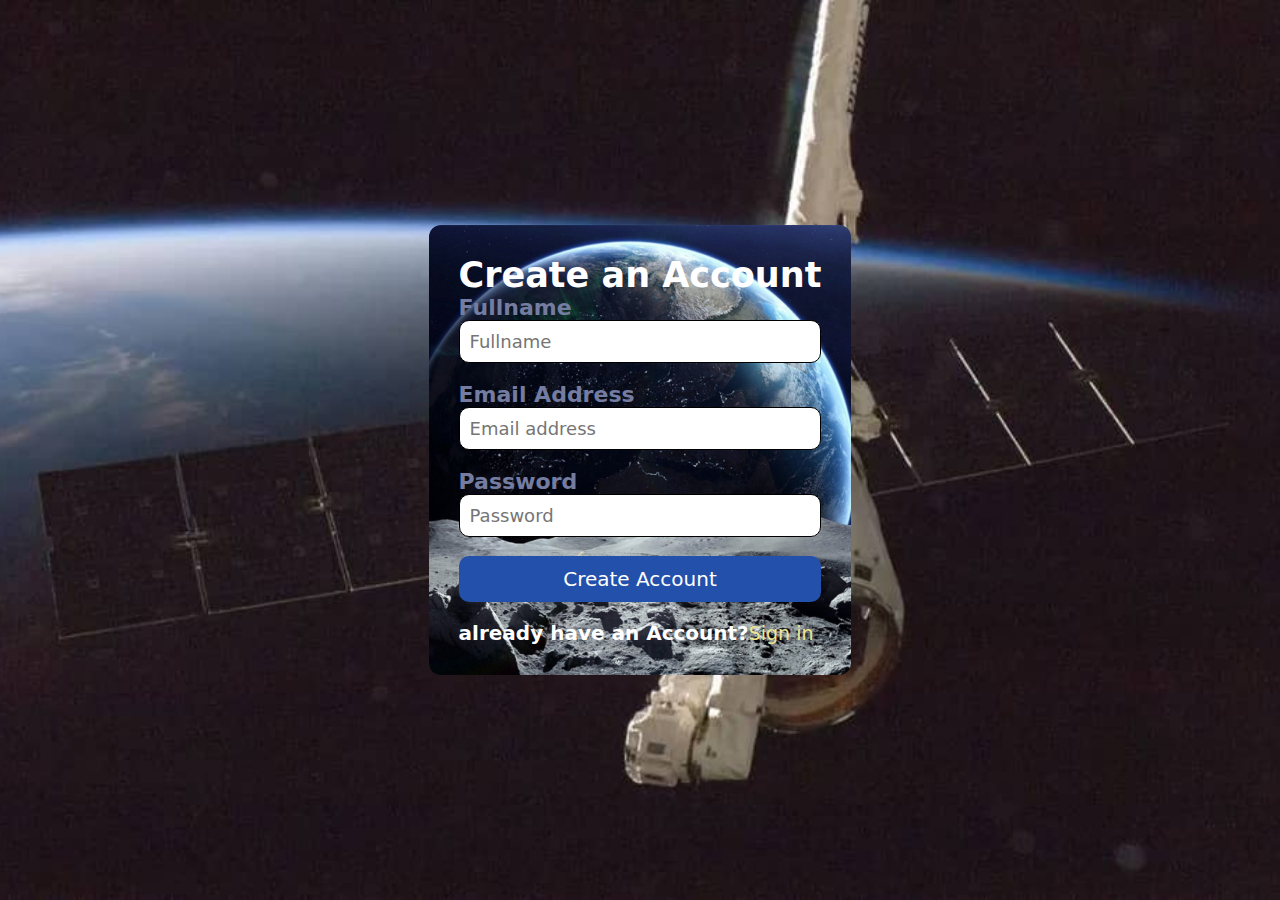
<file: html/create_account.html>
<!DOCTYPE html>
<html lang="en">
  <head>
    <meta charset="UTF-8" />
    <meta name="viewport" content="width=device-width, initial-scale=1.0" />
    <title>ORBIT THE EARTH</title>
    <link rel="stylesheet" href="../css/create_account.css" />
  </head>
  <body>
    <div class="sign-in">
      <form>
        <h2>Create an Account</h2>

        <div>
          <label for="fullname">Fullname</label><br />
          <input
            type="text"
            id="Fullname"
            name="Fullname"
            placeholder="Fullname"
          />
        </div>
        <br />
        <div>
          <label for="email">Email Address</label><br />
          <input
            type="text"
            id="email-address"
            name="email-address"
            placeholder="Email address"
          />
        </div>
        <br />

        <div>
          <label for="password">Password</label><br />
          <input
            type="text"
            id="Password"
            name="Password"
            placeholder="Password"
          />
        </div>
        <br />

        <div>
          <button class="submit">
            <a href="../html/Index.html"> Create Account</a>
          </button>
        </div>
        <br />

        <p class="account">
          already have an Account?<a href="../html/Sign_in.html">Sign in</a>
        </p>
      </form>
    </div>
  </body>
</html>
</file>
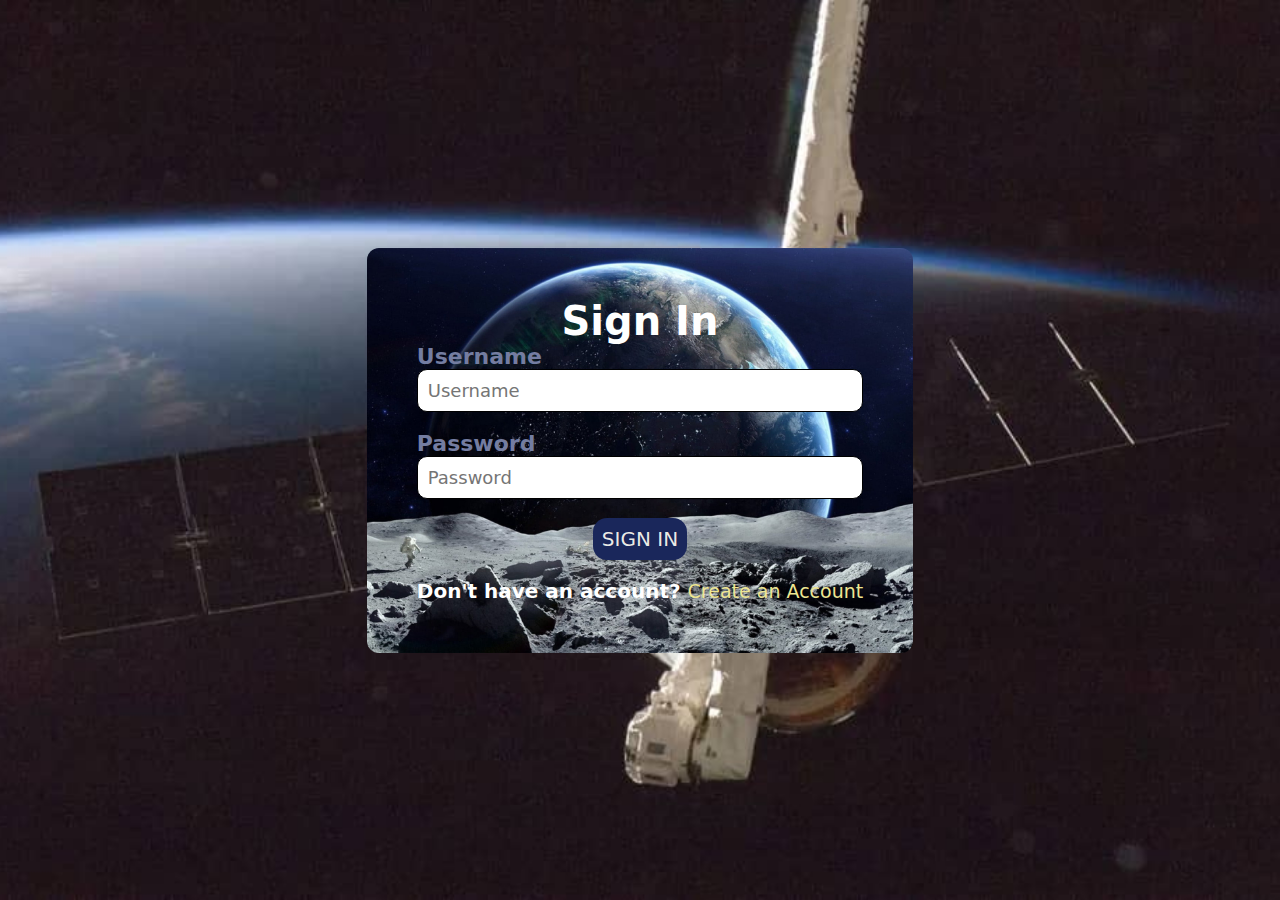
<file: html/Sign_in.html>
<!DOCTYPE html>
<html lang="en">
  <head>
    <meta charset="UTF-8" />
    <meta name="viewport" content="width=device-width, initial-scale=1.0" />
    <title>ORBIT THE EARTH</title>
    <link rel="stylesheet" href="../css/Sign_in.css" />
  </head>
  <body>
    <div class="sign-in">
      <form>
        <div>
          <h1>Sign In</h1>
        </div>

        <div class="form-2">
          <label for="Username"> Username </label><br />
          <input
            type="text"
            id="Username"
            name="Username"
            placeholder="Username"
          />
        </div>
        <br />
        <div class="form3">
          <label for="Password">Password</label><br />
          <input
            type="text"
            id="Password"
            name="Password"
            placeholder="Password"
          />
        </div>
        <br />
        <div class="form-4">
          <button class="submit">SIGN IN</button>
        </div>
        <br />
        <div class="form-5">
          <p class="account">
            Don't have an account?
            <a href="../html/create_account.html"> Create an Account </a>
          </p>
        </div>
      </form>
    </div>
  </body>
</html>
</file>
<file: css/create_account.css>
* {
  padding: 0;
  margin: 0;
  box-sizing: border-box;
  text-decoration: none;
  font-family: system-ui, -apple-system, BlinkMacSystemFont, "Segoe UI", Roboto,
    Oxygen, Ubuntu, Cantarell, "Open Sans", "Helvetica Neue", sans-serif;
}

body {
  background-image: url(../img/satellite.jpg);
  background-position: center;
  background-repeat: no-repeat;
  background-size: cover;
  height: 100vh;
  display: flex;
  justify-content: center;
  align-items: center;
}

h2 {
  font-size: 35px;
  color:white;
  text-align: center;
}

.sign-in{
  display: flex;
  justify-content: center;
  align-items: center;
  background-image: url(../img/earth.jpg);
  background-position: center;
  background-repeat: no-repeat;
  background-size: cover;
  border-radius: 12px;
}

form {
  margin: 30px;
}

label {
  color: rgb(116, 125, 161);
  font-size: 22px;
  font-weight: 650;
}

input[type="text"] {
  display: inline-block;
  width: 100%;
  padding: 10px;
  border-radius: 10px;
  border: 0.5px solid black;
  font-size: 18px;
}

.submit{
  width: 100%;
  border-radius: 10px;
  padding: 11px;
  color: white;
  border: none;
  background-color: rgb(35, 80, 171);
  font-size: 20px;
  cursor: pointer;
  font-weight: 500;
}

.account {
  font-size: 20px;
  color: white;
  cursor: auto;
  font-weight: 600;
}

a {
  color:  rgb(238, 230, 147);
  font-weight: 500;
  font-size: 19px;
}

.submit a{
    color:white;
    font-size: 20px;
    font-weight: 500;
}
</file>
<file: css/Sign_in.css>
* {
  padding: 0;
  margin: 0;
  box-sizing: border-box;
  text-decoration: none;
  font-family: system-ui, -apple-system, BlinkMacSystemFont, "Segoe UI", Roboto,
    Oxygen, Ubuntu, Cantarell, "Open Sans", "Helvetica Neue", sans-serif;
}

body {
  background-image: url(../img/satellite.jpg);
  background-position: center;
  background-repeat: no-repeat;
  background-size: cover;
  height: 100vh;
  display: flex;
  justify-content: center;
  align-items: center;
}

h1 {
  font-size: 40px;
  color: white ;
  text-align: center;
  width: 100;
}

.sign-in {
  display: flex;
  justify-content: center;
  align-items: center;
  background-image: url(../img/earth.jpg);
  background-position: center;
  background-repeat: no-repeat;
  background-size: cover;
  border-radius: 12px;
  max-width: 90%;
}

form {
  margin: 50px;
}

label {
  color: rgb(116, 125, 161);
  font-size: 22px;
  font-weight: 650;
}

input[type="text"] {
  display: inline-block;
  width: 100%;
  padding: 10px;
  border-radius: 10px;
  border: 0.5px solid black;
  font-size: 18px;
}

.submit {
  padding: 9px;
  width: 35%;
  border-radius: 14px;
  color: rgba(241, 240, 234, 0.973);
  border: none;
  background-color: rgb(26, 39, 91);
  font-size: 20px;
  cursor: pointer;
  font-weight: 500;
  width:fit-content;
}

.form-4{
    display: flex;
    justify-content: center;
}

.form-5{
    width: 100%;
    display: flex;
    flex-wrap: wrap;
}

.account {
  font-size: 20px;
  color: white;
  cursor: auto;
  font-weight: 600;
}

a {
  color: rgb(238, 230, 147);
  font-weight: 500;
  font-size: 19px;
}

@media (max-width: 558px) {
    .account{ 
      font-size: 14px;
    }

    a{
      font-size: 11px;
    }
}
</file>
